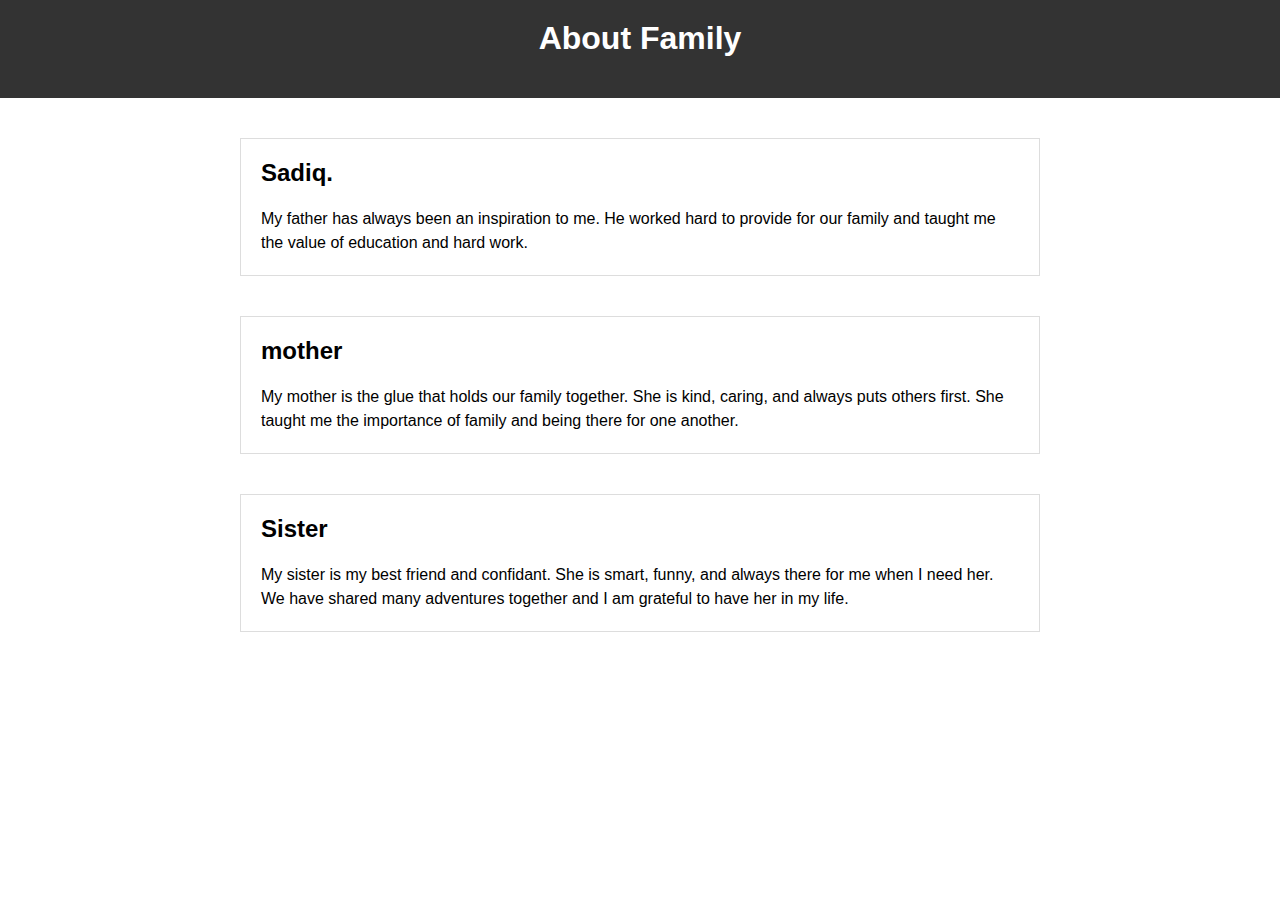
<file: aboutfamily.html>
<!DOCTYPE html>
<html lang="en">
<head>
  <meta charset="UTF-8">
  <title>About Family</title>
  <style>
    body {
      font-family: Arial, sans-serif;
      margin: 0;
      padding: 0;
    }
    header {
      background-color: #333;
      color: #fff;
      padding: 20px;
      text-align: center;
    }
    h1 {
      margin-top: 0;
    }
    section {
      max-width: 800px;
      margin: 0 auto;
      padding: 40px;
    }
    img {
      float: left;
      margin-right: 20px;
      width: 200px;
    }
    p {
      line-height: 1.5;
    }
    ul {
      list-style: none;
      padding: 0;
    }
    li {
      margin-bottom: 10px;
    }
    .family-member {
      margin-bottom: 40px;
      border: 1px solid #ddd;
      padding: 20px;
      overflow: hidden;
    }
    .family-member img {
      float: left;
      margin-right: 20px;
      width: 200px;
    }
    .family-member h2 {
      margin-top: 0;
    }
    .family-member p {
      margin: 0;
    }
  </style>
</head>
<body>
  <header>
    <h1>About Family</h1>
  </header>
  <section>
    <div class="family-member">
      <h2>Sadiq.</h2>
      <p>My father has always been an inspiration to me. He worked hard to provide for our family and taught me the value of education and hard work.</p>
    </div>
    <div class="family-member">
     
      <h2>mother</h2>
      <p>My mother is the glue that holds our family together. She is kind, caring, and always puts others first. She taught me the importance of family and being there for one another.</p>
    </div>
    <div class="family-member">

      <h2> Sister</h2>
      <p>My sister is my best friend and confidant. She is smart, funny, and always there for me when I need her. We have shared many adventures together and I am grateful to have her in my life.</p>
    </div>
  </section>
</body>
</html>
</file>
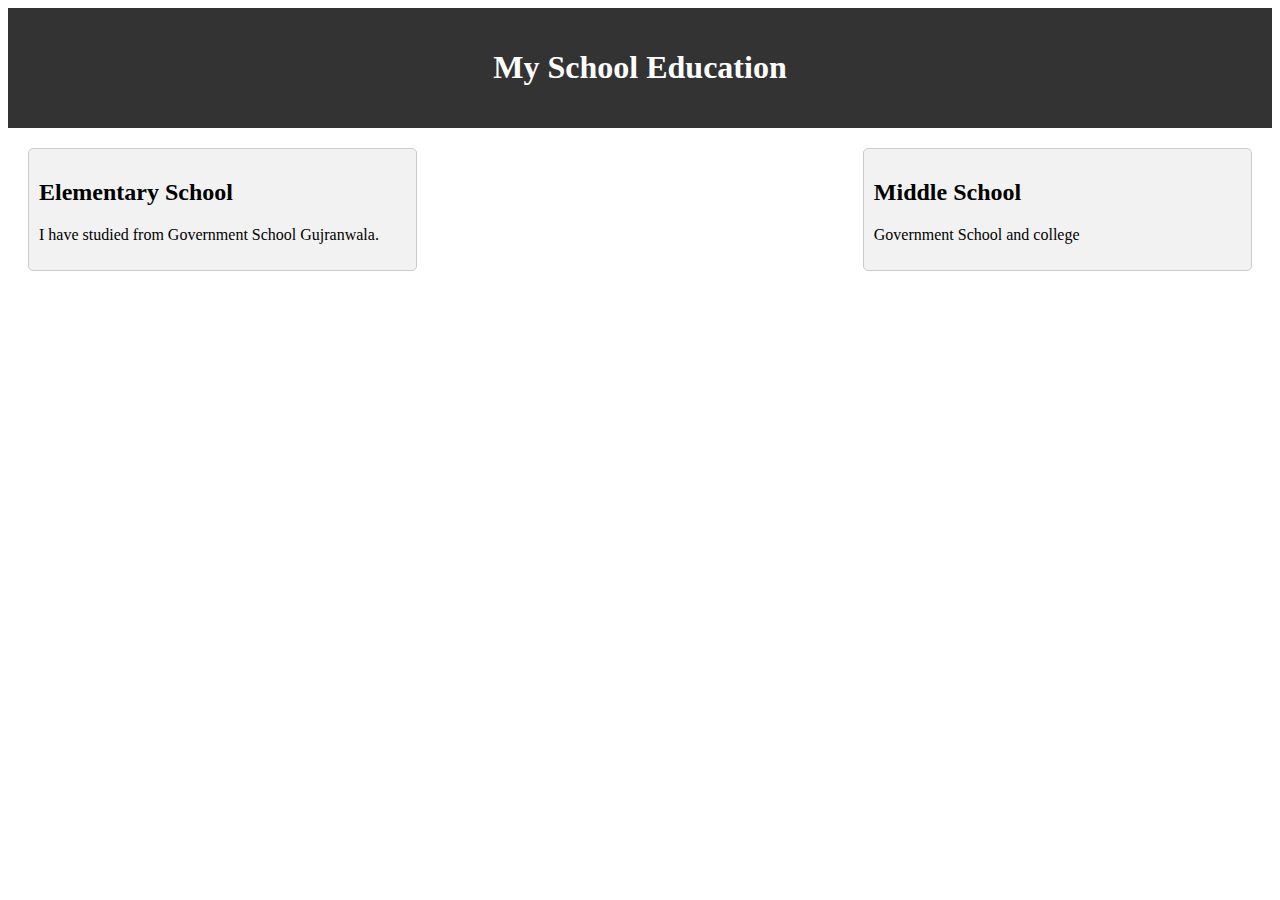
<file: aboutschool.html>
<!DOCTYPE html>
<html lang="en">
<head>
  <meta charset="UTF-8">
  <title>School Education</title>
  <style>

    header {
      background-color: #333;
      color: white;
      padding: 20px;
      text-align: center;
    }

    nav {
      background-color: #f2f2f2;
      display: flex;
      justify-content: space-between;
      padding: 10px;
    }
  
    nav a {
      color: #333;
      text-decoration: none;
      margin: 0 10px;
      padding: 5px;
    }
   
    main {
      display: flex;
      flex-wrap: wrap;
      justify-content: space-between;
      padding: 20px;
    }
    

    .content {
      background-color: #f2f2f2;
      border: 1px solid #ccc;
      border-radius: 5px;
      margin-bottom: 20px;
      padding: 10px;
      width: 30%;
    }

    footer {
      background-color: #333;
      color: white;
      padding: 10px;
      text-align: center;
    }
  </style>
</head>
<body>
  <header>
    <h1>My School Education</h1>
  </header>
  
  <main>
    <div class="content">
      <h2>Elementary School</h2>
      <p>I have studied from Government School Gujranwala.</p>
    </div>
    
    <div class="content">
      <h2>Middle School</h2>
      <p>Government School and college
</file>
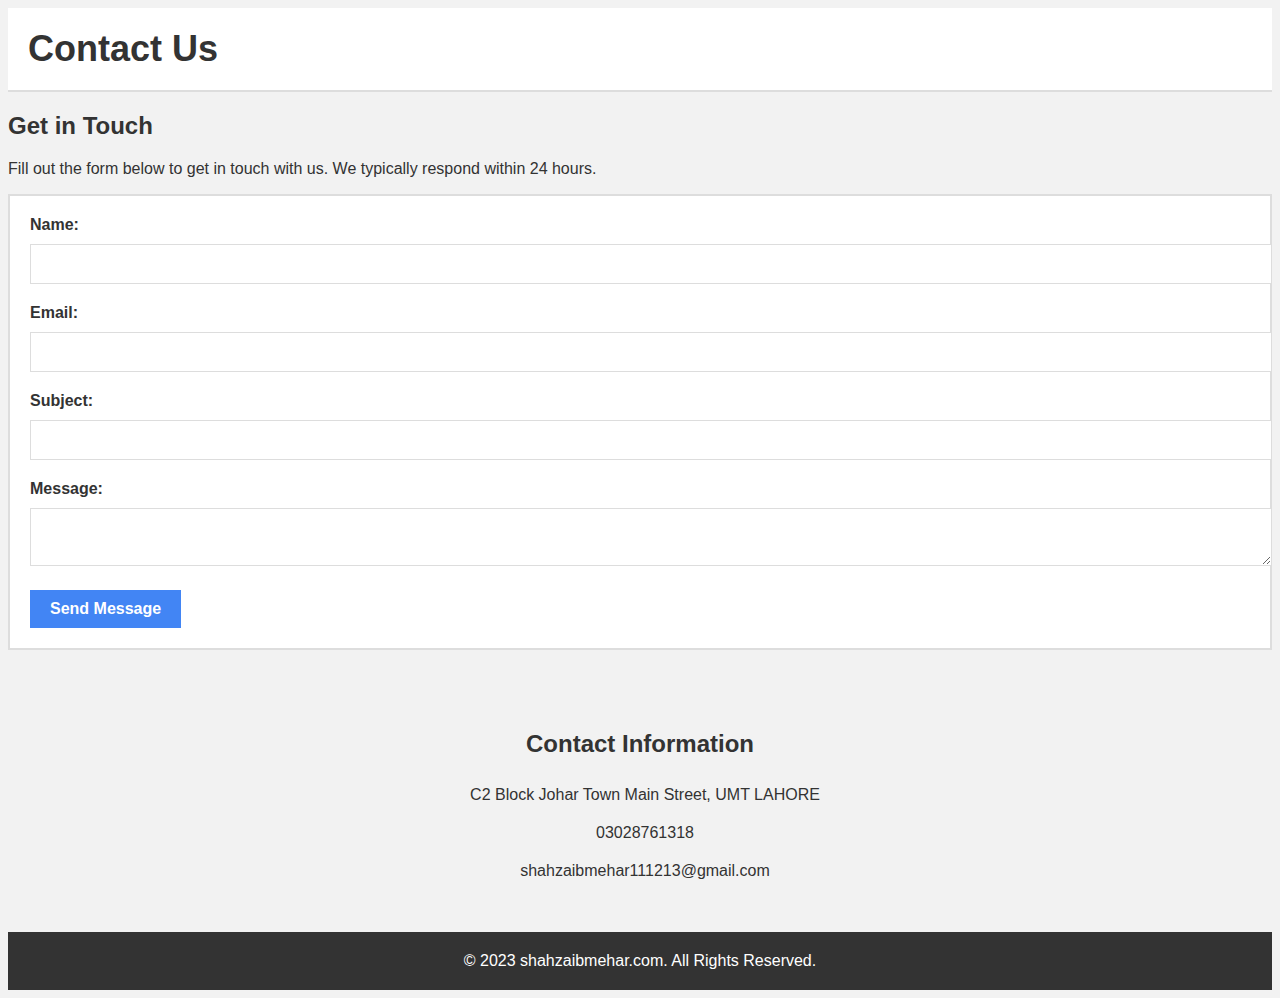
<file: faom.html>
<!DOCTYPE html>
<html lang="en">
<head>
	<meta charset="UTF-8">
	<meta name="viewport" content="width=device-width, initial-scale=1.0">
	<title>Contact Us</title>
	<link rel="stylesheet" href="contact.css">
</head>
<body>
	<header>
		<h1>Contact Us</h1>
	</header>

	<section class="contact">
		<h2>Get in Touch</h2>
		<p>Fill out the form below to get in touch with us. We typically respond within 24 hours.</p>
		<form action="#" method="post">
			<label for="name">Name:</label>
			<input type="text" id="name" name="name" required>

			<label for="email">Email:</label>
			<input type="email" id="email" name="email" required>

			<label for="subject">Subject:</label>
			<input type="text" id="subject" name="subject" required>

			<label for="message">Message:</label>
			<textarea id="message" name="message" required></textarea>

			<button type="submit">Send Message</button>
		</form>
	</section>

	<section class="contact-info">
		<h2>Contact Information</h2>
		<ul>
			<li><i class="fas fa-map-marker-alt"></i> C2 Block Johar Town Main Street, UMT LAHORE</li>
			<li><i class="fas fa-phone"></i> 03028761318</li>
			<li><i class="fas fa-envelope"></i> shahzaibmehar111213@gmail.com</li>
		</ul>
	</section>

	<footer>
		<p>&copy; 2023 shahzaibmehar.com. All Rights Reserved.</p>
	</footer>
</body>
</html>
</file>
<file: contact.css>
body {
  background-color: #f2f2f2;
  font-family: Arial, sans-serif;
  color: #333;
}

/* Style the header */
header {
  background-color: #fff;
  border-bottom: 2px solid #ddd;
  padding: 20px;
}

header h1 {
  font-size: 36px;
  margin: 0;
}

/* Style the form */
.contact form {
  background-color: #fff;
  border: 2px solid #ddd;
  padding: 20px;
  margin-bottom: 40px;
}

.contact form label {
  display: block;
  margin-bottom: 10px;
  font-size: 16px;
  font-weight: bold;
}

.contact form input,
.contact form textarea {
  width: 100%;
  padding: 10px;
  border: 1px solid #ddd;
  margin-bottom: 20px;
  font-size: 16px;
  font-family: Arial, sans-serif;
}

.contact form button[type="submit"] {
  background-color: #4285f4;
  color: #fff;
  border: none;
  padding: 10px 20px;
  font-size: 16px;
  font-weight: bold;
  cursor: pointer;
}

.contact form button[type="submit"]:hover {
  background-color: #3367d6;
}

/* Style the contact information section */
.contact-info {
  background-color: #f2f2f2;
  padding: 40px;
  text-align: center;
}

.contact-info h2 {
  font-size: 24px;
  margin: 0 0 20px 0;
}

.contact-info ul {
  list-style-type: none;
  padding: 0;
  margin: 0;
}

.contact-info li {
  font-size: 16px;
  margin-bottom: 10px;
}

.contact-info li i {
  margin-right: 10px;
  font-size: 24px;
  color: #4285f4;
}

/* Style the footer */
footer {
  background-color: #333;
  color: #fff;
  padding: 20px;
  text-align: center;
}

footer p {
  margin: 0;
  font-size: 16px;
}

footer a {
  color: #fff;
}
</file>
